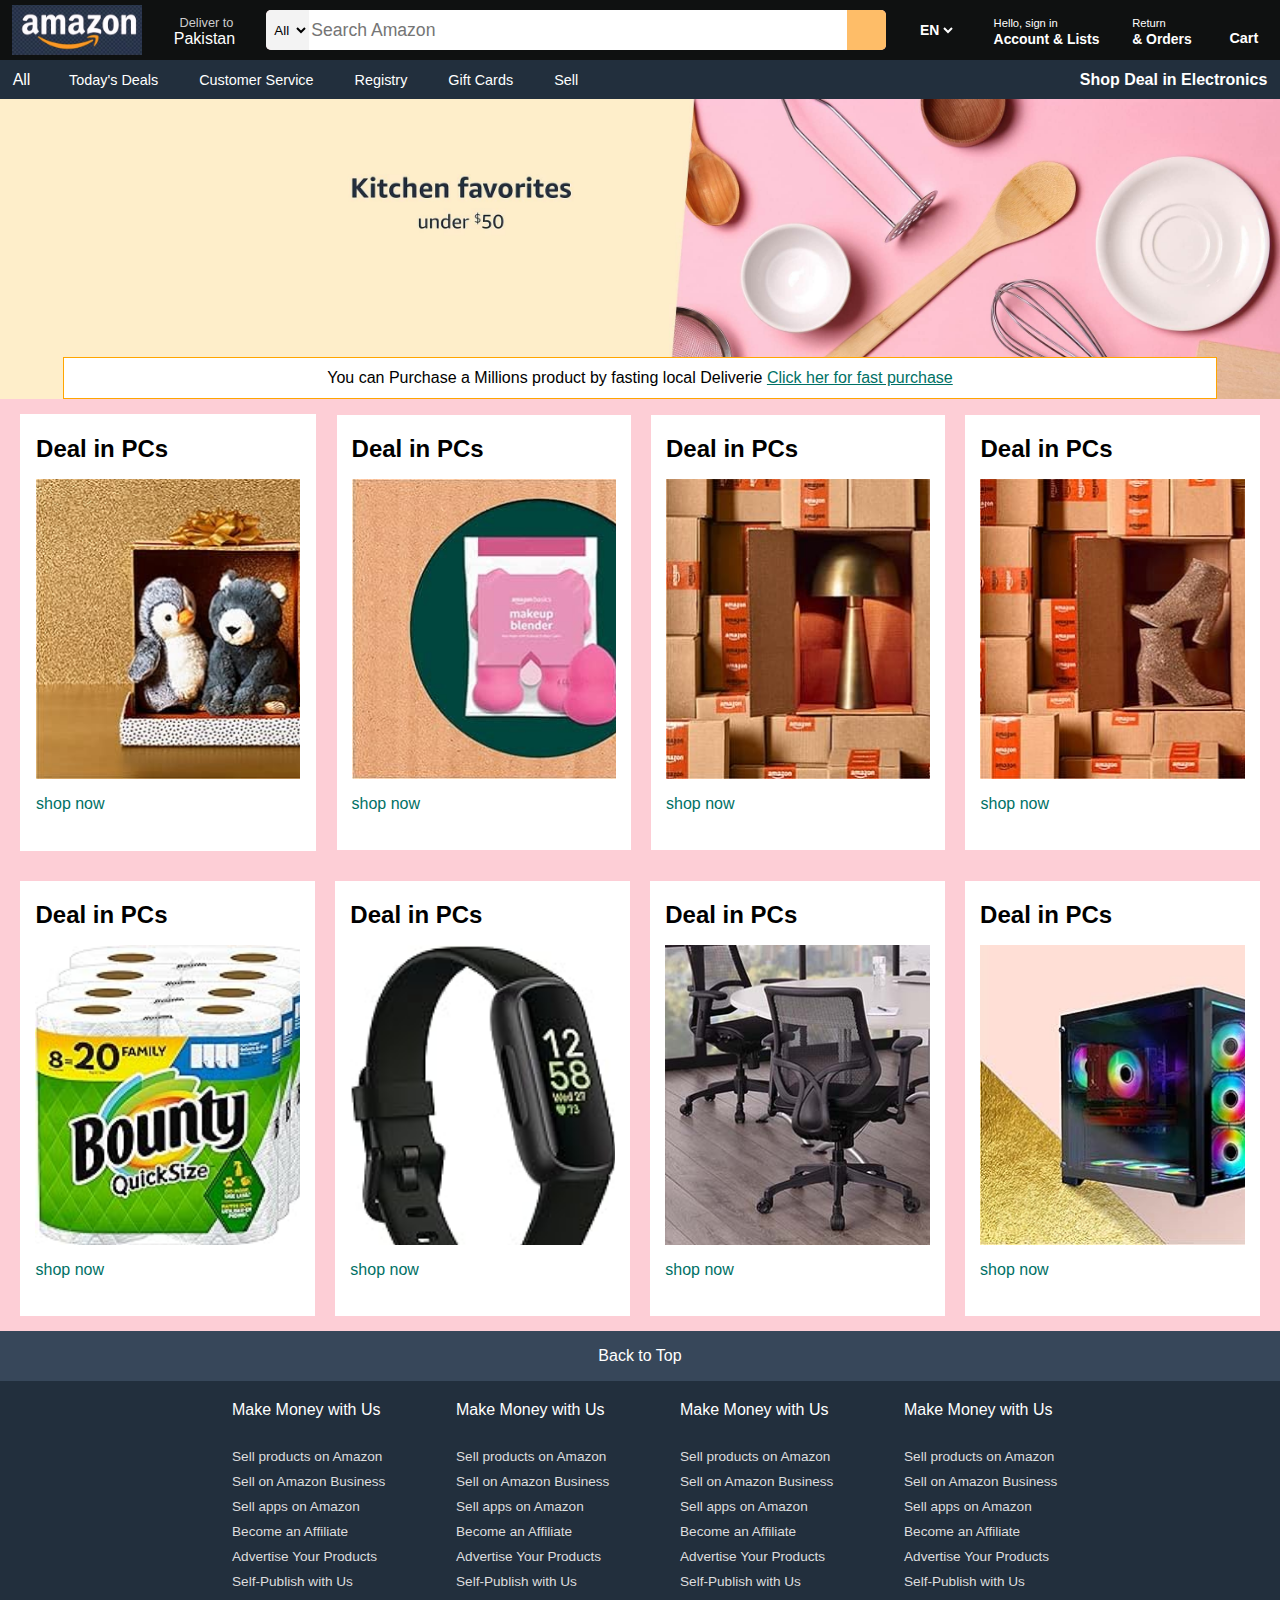
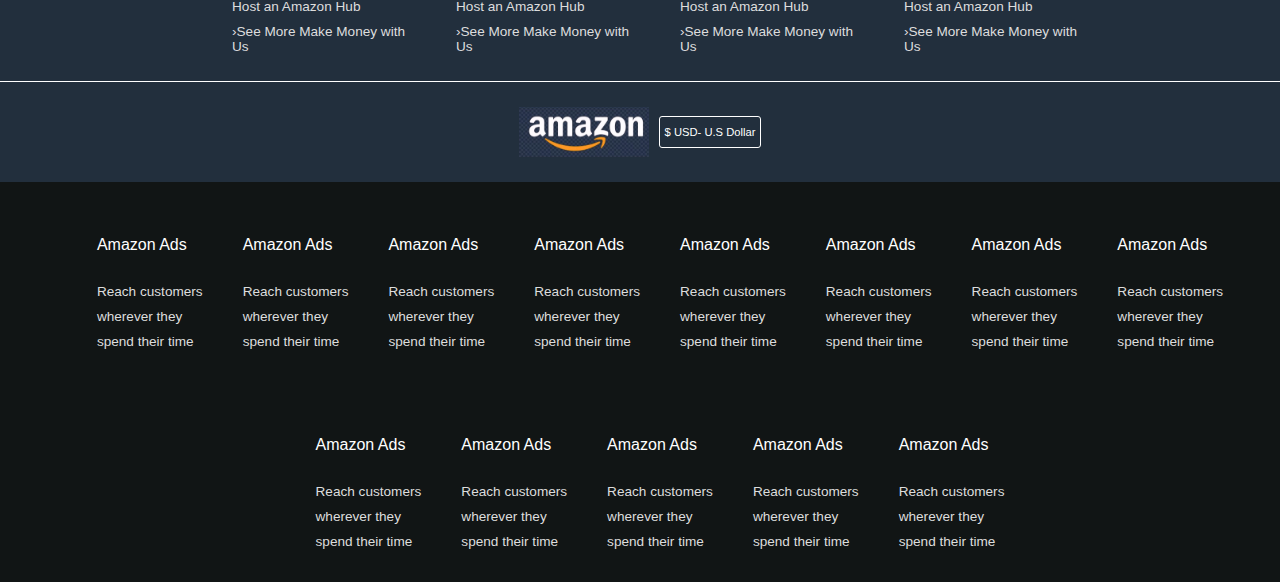
<file: amazon Project html/index.html>
<!DOCTYPE html>
<html lang="en">
<head>
      <meta charset="UTF-8">
      <meta name="viewport" content="width=device-width, initial-scale=1.0">
      <title>M.Asif Amazon project</title>
      <link rel="icon" href="my-image.jpg">
      <link rel="stylesheet" href="https://cdnjs.cloudflare.com/ajax/libs/font-awesome/6.6.0/css/all.min.css" integrity="sha512-Kc323vGBEqzTmouAECnVceyQqyqdsSiqLQISBL29aUW4U/M7pSPA/gEUZQqv1cwx4OnYxTxve5UMg5GT6L4JJg==" crossorigin="anonymous" referrerpolicy="no-referrer" />
      <link rel="stylesheet" href="style.css">
</head>
<body>
      <header>
            <div class="navbar">
            <div class="nav-logo Border">
                  <div class="logo"></div>
            </div>
            <div class="nav-address Border">
                  <p class="add-first">Deliver to</p>
                  <div class="add-icon">
                        <i class="fa-solid fa-location-dot"></i>
                        <p class="add-second"> Pakistan</p>
                  </div>
            </div>
            <div class="nav-search">
                  <select class="search-select"><option>All</option></select>
                  <input placeholder="Search Amazon" class="search-input">
                  <div class="search-icon">
                        <i class="fa-solid fa-magnifying-glass"></i>
                  </div>
                  </div>
                  <div class="language Border">
                        <i class="fa-brands fa-font-awesome"></i>
                        <select class="en"><option>EN</option></select>

                  </div>
                  <div class=" hello Border"><p><span>Hello, sign in</span></p>
                        <p class="sign-in">Account & Lists</p>
                  </div>
                  <div class="hello Border"><p><span>Return</span></p>
                        <p class="sign-in">& Orders</p>
                  </div>
                  <div class="nav-cart Border">
                        <i class="fa-solid fa-cart-plus"></i>
                        <p class="cart">Cart</p>
                  </div>

            </div>
            <!-- second row -->
             <div class="panel">
             <div class="all-icon Border">
                  <i class="fa-solid fa-bars"></i>
                  All
             </div>
             <div class="panel-item">
                  <p class="Border">Today's Deals</p>
                 <p class="Border">Customer Service</p> 
                  <p class="Border">Registry</p>
                  <p class="Border">Gift Cards</p>
                  <p class="Border">Sell</p>
             </div>
             <div class="panel-deal Border">
                  Shop Deal in Electronics
             </div>
             
            </div>
      </header>
      <div class="hero-section">
            <div class="hero-msg Border">
                  <p>You can Purchase a Millions product by fasting local Deliverie <a href="#">Click her for fast purchase</a>
                  </p>
             </div>
      </div>
      <div class="purchase-sector">
            <div class="box1 box Border">
                  <div class="box-content">
                        <h2 class="box-head">Deal in PCs</h2>
                        <div class="box-image" style="background-image:url('image1.jpg');"></div>
                        <p class="box-foot">shop now</p>
                  </div></div>
            <div class="box2 box">
                  <div class="box-content">
                  <h2 class="box-head">Deal in PCs</h2>
                  <div class="box-image" style="background-image:url('image2.jpg');"></div>
                  <p class="box-foot">shop now</p>
            </div></div>
            <div class="box3 box">
                  <div class="box-content">
                  <h2 class="box-head">Deal in PCs</h2>
                  <div class="box-image" style="background-image:url('image3.jpg');"></div>
                  <p class="box-foot">shop now</p>
            </div></div>
            <div class="box4 box">
                  <div class="box-content">
                  <h2 class="box-head">Deal in PCs</h2>
                  <div class="box-image" style="background-image:url('image4.jpg');"></div>
                  <p class="box-foot">shop now</p>
            </div></div>
            <div class="box1 box">
                  <div class="box-content">
                        <h2 class="box-head">Deal in PCs</h2>
                        <div class="box-image" style="background-image:url('image5.jpg');"></div>
                        <p class="box-foot">shop now</p>
                  </div></div>
            <div class="box2 box">
                  <div class="box-content">
                  <h2 class="box-head">Deal in PCs</h2>
                  <div class="box-image" style="background-image:url('image6.jpg');"></div>
                  <p class="box-foot">shop now</p>
            </div></div>
            <div class="box3 box">
                  <div class="box-content">
                  <h2 class="box-head">Deal in PCs</h2>
                  <div class="box-image" style="background-image:url('image7.jpg');"></div>
                  <p class="box-foot">shop now</p>
            </div></div>
            <div class="box4 box">
                  <div class="box-content">
                  <h2 class="box-head">Deal in PCs</h2>
                  <div class="box-image" style="background-image:url('image8.jpg');"></div>
                  <p class="box-foot">shop now</p>
            </div></div>
      </div>
      <footer>
            <div class="footer-panel1">
                  Back to Top
            </div>
            <div class="footer-panel2">
                  <ul>
                        <p>Make Money with Us</p>
                        <a href="#">Sell products on Amazon</a>
                        <a href="#">Sell on Amazon Business</a>
                        <a href="#">Sell apps on Amazon</a>
                        <a href="#">Become an Affiliate</a>
                        <a href="#">Advertise Your Products</a>
                        <a href="#">Self-Publish with Us</a>
                        <a href="#">Host an Amazon Hub</a>
                        <a href="#">›See More Make Money with Us</a>
                  </ul>
                  <ul>
                        <p>Make Money with Us</p>
                        <a href="#">Sell products on Amazon</a>
                        <a href="#">Sell on Amazon Business</a>
                        <a href="#">Sell apps on Amazon</a>
                        <a href="#">Become an Affiliate</a>
                        <a href="#">Advertise Your Products</a>
                        <a href="#">Self-Publish with Us</a>
                        <a href="#">Host an Amazon Hub</a>
                        <a href="#">›See More Make Money with Us</a>
                  </ul>
                  <ul>
                        <p>Make Money with Us</p>
                        <a href="#">Sell products on Amazon</a>
                        <a href="#">Sell on Amazon Business</a>
                        <a href="#">Sell apps on Amazon</a>
                        <a href="#">Become an Affiliate</a>
                        <a href="#">Advertise Your Products</a>
                        <a href="#">Self-Publish with Us</a>
                        <a href="#">Host an Amazon Hub</a>
                        <a href="#">›See More Make Money with Us</a>
                  </ul>
                  <ul>
                        <p>Make Money with Us</p>
                        <a href="#">Sell products on Amazon</a>
                        <a href="#">Sell on Amazon Business</a>
                        <a href="#">Sell apps on Amazon</a>
                        <a href="#">Become an Affiliate</a>
                        <a href="#">Advertise Your Products</a>
                        <a href="#">Self-Publish with Us</a>
                        <a href="#">Host an Amazon Hub</a>
                        <a href="#">›See More Make Money with Us</a>
                  </ul>
            </div>
            <div class="footer-panel3">

                  <div class="logo">
                  </div>
                  <div class="payment"><p>$ USD- U.S Dollar</p></div>
            </div>
            <div class="footer-panel4">
                  <ul>
                        <p>Amazon Ads</p>
                              <a>Reach customers</a>
                              <a >wherever they</a>
                              <a>spend their time</a>
                  </ul>
                  <ul>
                        <p>Amazon Ads</p>
                              <a>Reach customers</a>
                              <a >wherever they</a>
                              <a>spend their time</a>
                  </ul>
                  <ul>
                        <p>Amazon Ads</p>
                              <a>Reach customers</a>
                              <a >wherever they</a>
                              <a>spend their time</a>
                  </ul>
                  <ul>
                        <p>Amazon Ads</p>
                              <a>Reach customers</a>
                              <a >wherever they</a>
                              <a>spend their time</a>
                  </ul>
                  <ul>
                        <p>Amazon Ads</p>
                              <a>Reach customers</a>
                              <a >wherever they</a>
                              <a>spend their time</a>
                  </ul>
                  <ul>
                        <p>Amazon Ads</p>
                              <a>Reach customers</a>
                              <a >wherever they</a>
                              <a>spend their time</a>
                  </ul>
                  <ul>
                        <p>Amazon Ads</p>
                              <a>Reach customers</a>
                              <a >wherever they</a>
                              <a>spend their time</a>
                  </ul>
                  <ul>
                        <p>Amazon Ads</p>
                              <a>Reach customers</a>
                              <a >wherever they</a>
                              <a>spend their time</a>
                  </ul>
                  <ul>
                        <p>Amazon Ads</p>
                              <a>Reach customers</a>
                              <a >wherever they</a>
                              <a>spend their time</a>
                  </ul>
                  <ul>
                        <p>Amazon Ads</p>
                              <a>Reach customers</a>
                              <a >wherever they</a>
                              <a>spend their time</a>
                  </ul>
                  <ul>
                        <p>Amazon Ads</p>
                              <a>Reach customers</a>
                              <a >wherever they</a>
                              <a>spend their time</a>
                  </ul>
                  <ul>
                        <p>Amazon Ads</p>
                              <a>Reach customers</a>
                              <a >wherever they</a>
                              <a>spend their time</a>
                  </ul>
                  <ul>
                        <p>Amazon Ads</p>
                              <a>Reach customers</a>
                              <a >wherever they</a>
                              <a>spend their time</a>
                  </ul>

            </div>
      </footer>
</body>
</html>
</file>
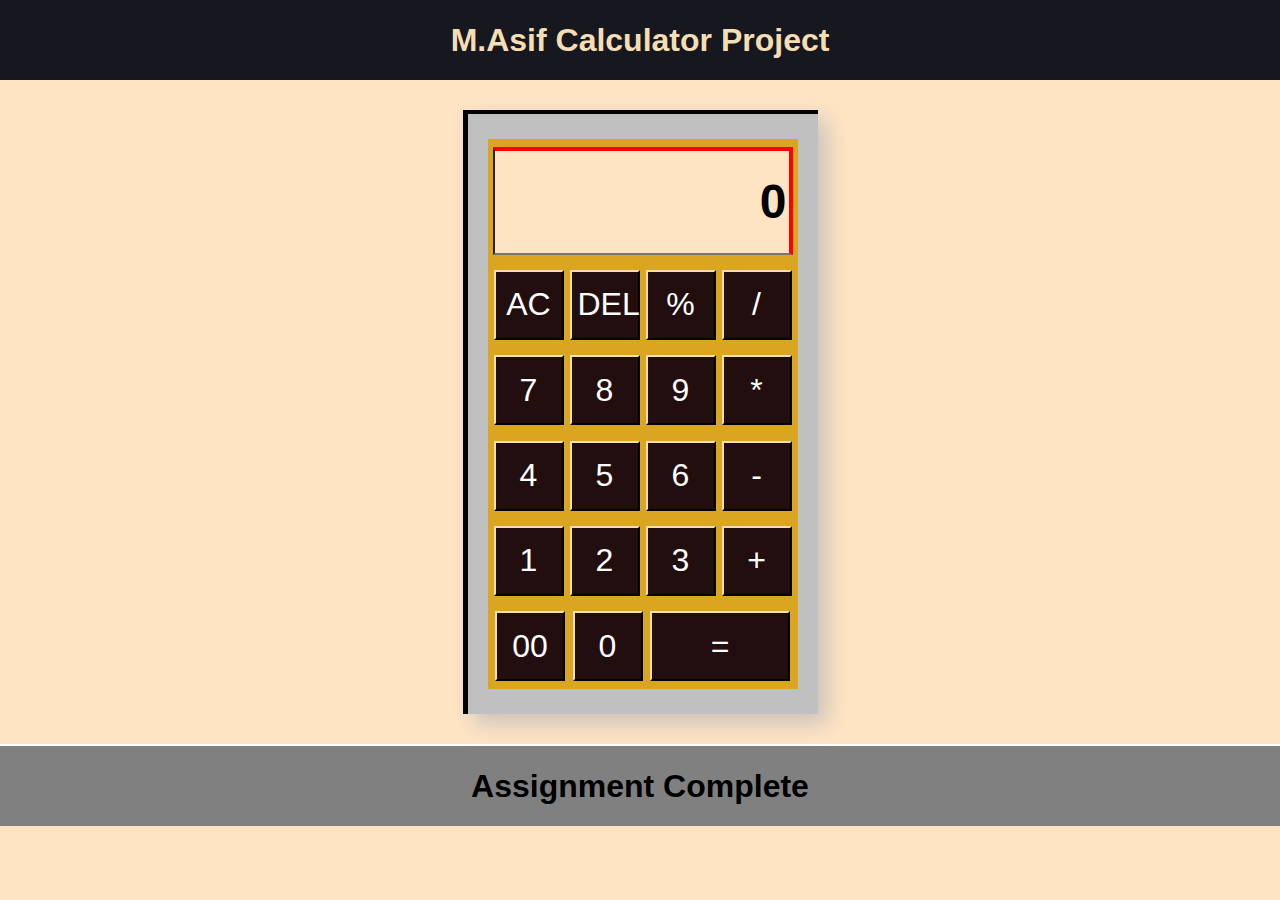
<file: Calculator html/index.html>
<!DOCTYPE html>
<html lang="en">
<head>
      <meta charset="UTF-8">
      <meta name="viewport" content="width=device-width, initial-scale=1.0">
      <title>My Calculator</title>
      <link rel="stylesheet" href="style.css">
      <script src="calculator.js"></script>
</head>
<body>
      <header>
            
            <div class="head">M.Asif Calculator Project</div>
      </header>

      <main>
      <div class="container">
            
      <div class="container2">
            <div class="display"><input type="text" value="0" class="screen" id="display"></div>
            <button class="button" value="AC" onclick="all_clear()">AC</button>
            <button class="button" value="DEL" onclick="del()">DEL</button>
            <button class="button operator" value="%" onclick="operator('%')">%</button>
            <button class="button operator" value="/" onclick="operator('/')">/</button>
            <button class="button" value="7" onclick="NumberClick('7')" >7</button>
            <button class="button" value="8" onclick="NumberClick('8')">8</button>
            <button class="button" value="9" onclick="NumberClick('9')">9</button>
            <button class="button operator" value="*" onclick="operator('*')">*</button>
            <button class="button" value="4" onclick="NumberClick('4')">4</button>
            <button class="button" value="5" onclick="NumberClick('5')">5</button>
            <button class="button" value="6" onclick="NumberClick('6')">6</button>
            <button class="button operator" value="-" onclick="operator('-')">-</button>
            <button class="button" value="1" onclick="NumberClick('1')">1</button>
            <button class="button" value="2" onclick="NumberClick('2')">2</button>
            <button class="button" value="3" onclick="NumberClick('3')">3</button>
            <button class="button operator" value="+" onclick="operator('+')">+</button>
            <button class="button" value="00" onclick="NumberClick('00')">00</button>
            <button class="button" value="0" onclick="NumberClick('0')">0</button>
            <button class=" operator equal" value="=" onclick="result()">=</button>
      </div>
</div>
</main>
<div class="footer">Assignment Complete</div>
</body>
</html>
</file>
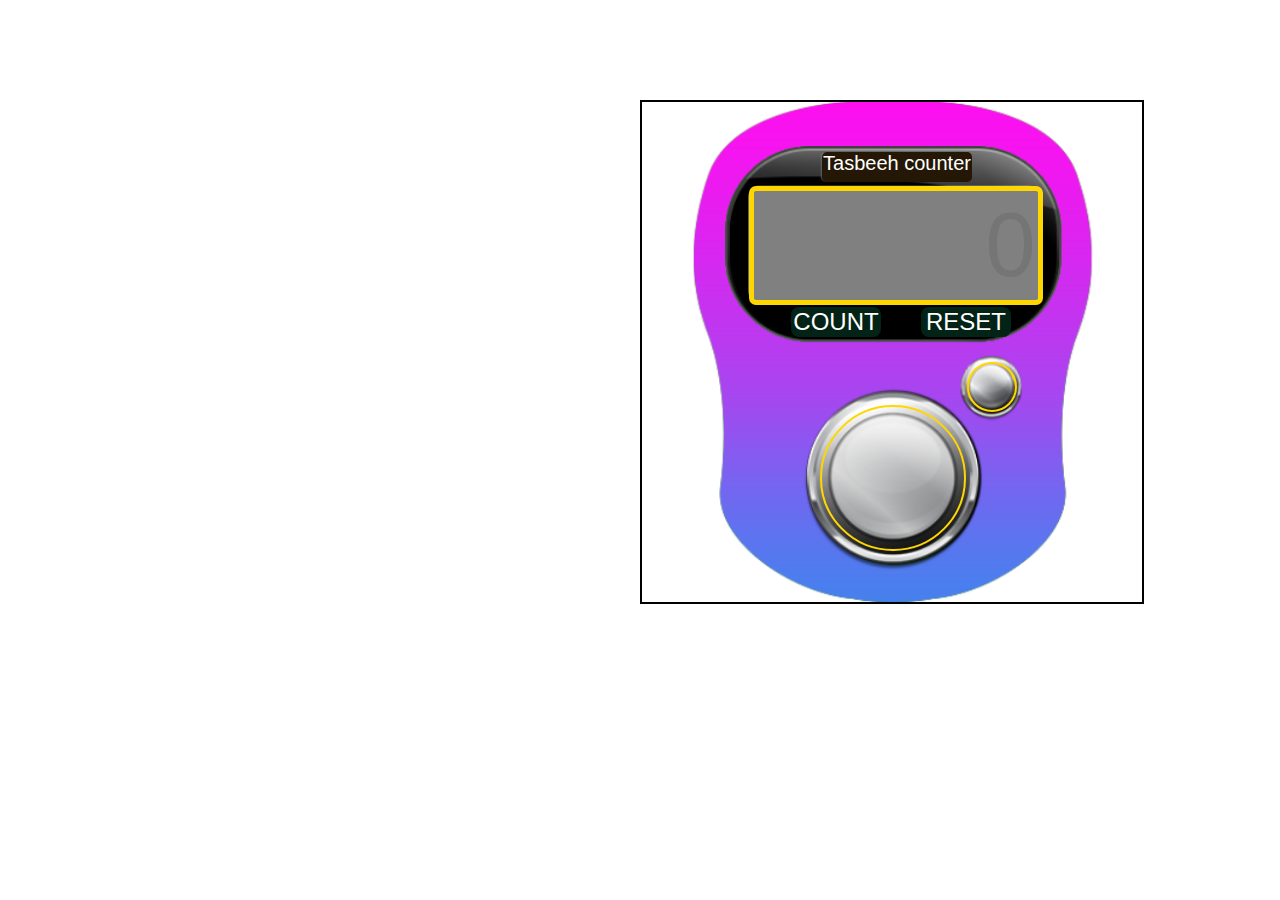
<file: Tasbeeh/index.html>
<!DOCTYPE html>
<html lang="en">
<head>
      <meta charset="UTF-8">
      <meta name="viewport" content="width=device-width, initial-scale=1.0">
      <title>Tasbeeh</title>
      <link rel="stylesheet" href="https://cdnjs.cloudflare.com/ajax/libs/font-awesome/6.6.0/css/all.min.css" integrity="sha512-Kc323vGBEqzTmouAECnVceyQqyqdsSiqLQISBL29aUW4U/M7pSPA/gEUZQqv1cwx4OnYxTxve5UMg5GT6L4JJg==" crossorigin="anonymous" referrerpolicy="no-referrer"/>
      <link rel="stylesheet" href="style.css">
      <script src="tasbeeh.js"></script>
</head>
<body>
      <main>
            <div class="tasbeeh">
                  <div class="heading"><p class="text">Tasbeeh counter</p></div>
                  <input type="text" id="screen" placeholder="0" class="screen">
                  <br>
                  <div class="tittle1">
                  <div class="tittle">COUNT</div>
                  <div class="tittle">RESET</div>
            </div>
                  <button class="reset-button" onclick="ResetClick()"></button>
                  <br>
                  <button class="count-button" onclick="CountClick()"></button>
            </div>
      </main>
</body>
</html>
</file>
<file: amazon Project html/style.css>
* {
margin: 0;
font-family: Arial;
border: border-box;
}


.navbar{
      background-color:#0f1111;
      height: 60px;
      color: white;
      display: flex;
      align-items: center;
      justify-content: space-evenly;

}

.nav-logo{
      height: 50px;
      width:130px ;

}
.logo{
      height: 50px;
      width: 130px;
      background-image: url("amazon.jpg");
      background-size:cover;
         
}
 
.Border{
      border: 1.5px solid transparent;
}

.Border:hover{
      border: 1.5px solid white;
      font-size: 0.95em;
}

.nav-address{
      height: 40px;
      width: 100px;
      padding-top: 10px;
}

.add-first{
      color: #cccccc;
font-size: 0.8rem;
margin-left:25px;
}
.add-second{
font-size: 1rem;
}
.add-icon{
      display: flex;
      align-items: center;
      justify-content: center;;
      margin-left: 0px; 
}

/* nav-search designing */

.nav-search{
      display: flex;
      justify-content: space-evenly;
      background-color: pink;
      width: 620px;
      height: 40px;
      border-radius: 5px;
}
.nav-search:hover{
      border: 3px solid orange;
}
.search-select{
      background-color: #f3f3f3;
      width: 50px;
      text-align: center;
      border-top-left-radius: 5px;
      border-bottom-left-radius: 5px;
      border: none;
}
.search-input{
      width: 100%;
      font-size: 1.1rem;
      border: none;
}
.search-icon{
      width: 45px;  
      display: flex;
      justify-content: center;
      align-items: center;
      font-size: 1.2rem;
      background-color: #febd68;
      border-top-right-radius: 5px;
      border-bottom-right-radius: 5px;
      color: #0f1111;

}
.language{
      display: flex;
      padding: 15px;
}
.language i{
      font-size: 1rem;
}
.en{
      background-color: #0f1111;
      color: white;
      font-weight: 600;
      font-size: 0.87rem;
      border: none;
      margin-left: 3px;

}
.hello{
      padding: 10px;
}
span{
      font-size: 0.7rem;
      ;
}
.sign-in{
      font-size: 0.87rem;
      font-weight: 600;
}

.nav-cart{
      display: flex;
      align-items: center;
      padding: 10px;
}
.nav-cart i{
      font-size: 2rem;
      font-weight: 600;
}
.cart{
      font-size: 0.9rem;
      font-weight: 600;
      margin-top: 15px;
      margin-left: 5px;
}
/* second-panel */

.panel{
      height: 39px;
      background-color: #222f3d;
      color: white;
      display: flex;
      align-items: center;
      justify-content: space-evenly;
}
.all-icon{
      padding: 10px;
}
.panel-item p {
      display: inline;
      margin-left: 15px;
      padding: 10px;
}
.panel-item{
      width: 80%;
      font-size: 0.9rem;
      font-weight: 300;

}
.panel-deal{
      font-size: 1rem;
      font-weight: 600;
      padding: 10px;
}

.hero-section{
     background-image: url("hero-image.jpg"); 
     height: 300px;
     background-size: cover;
     display: flex;
     justify-content: center;
     align-items:flex-end;
}
.hero-msg{
      height: 40px;
      width: 90%;
      background-color: white;
      color: black;
      display: flex;
      align-items: center;
      justify-content: center;
      border: 1px solid orange;
}
.hero-msg a {
      color: #007165;
}

.purchase-sector{
      display: flex;
      flex-wrap: wrap;
      justify-content: space-evenly;
      align-items: center;
      background-color: rgb(253, 206, 214);
      
      
      
}
.box-content{
      margin-left: 15px;
      margin-right: 15px;
     

}
.box{
      height: 400px;
      width: 23%;
      background-color: white;   
      padding: 20px 0px 15px; 
      margin-top: 15px;
      margin-bottom: 15px; 
}

.box-image{
height: 300px;
background-size: cover;
margin-top: 1rem;
margin-bottom: 1rem;
}
.box-head{

}
.box-foot{
color:#007165;
}

/* footer design */
footer{
     
}
.footer-panel1{
      background-color: #37475a;
      color: white;
      height: 50px;
      display: flex;
      justify-content: center;
      align-items: center;
}
.footer-panel2{
      background-color: #222f3d;
      color: white;
      height: 300px;
      display: flex;
      justify-content:space-evenly;
      padding-left: 15%;
      padding-right: 15%;

}
ul p{
      margin-top: 20px;
      margin-bottom: 30px;
      font-weight: 400;

}
ul a{
      text-decoration: none;
      display: block;
      color: #dddddd;
      margin-top: 10px;
      font-size: 0.85rem;
}

.footer-panel3{
      height: 100px;
      background-color:#222f3d ;
      border-top: 1px solid white;
      display: flex;
      justify-content:center;
      align-items: center;
}
.logo{
      background-image: url("amazon.jpg");
}
.payment{
      height: 30px;
      width: 100px;
      border: 0.7px solid white;
      color: white;
      border-radius: 3px;
      font-size: 0.7rem;
      display: flex;
      align-items: center;
      justify-content: center;
      margin-left: 10px;
}

.footer-panel4{
      height: 400px;
      background-color: #111515;
      color: white;
      display: flex;
      align-items: center;
      justify-content: center;
      flex-wrap: wrap;
}
</file>
<file: Calculator html/style.css>
*{
      margin: 0;
      font-family: arial;
      border: border-box;
      background-color: bisque;
}

.head{
      height: 80px;
      background-color: rgb(23, 23, 32);
      color: wheat;
      font-size: xx-large;
      font-weight: 600;
      display: flex;
      align-items: center;
      justify-content: center;
}
main{
      margin: 0;
      display: flex;
      justify-content: center;
      align-items: center;
}
.container{
      margin-top: 30px;
      height: 600px;
      width: 350px;
      background-color: silver;
      color: white;
      display: flex;
      justify-content: center;
      align-items: center;
      border-top: 4px solid black;
      border-left: 5px solid black;
      box-shadow: 10px 10px 20px 0 rgba(187, 185, 185, 0.736);
     
      
}

.footer{
      height: 80px;
      background-color: grey;
      border-top:2px solid white;
      font-size: xx-large;
      font-weight: 600;
      display: flex;
      justify-content: center;
      align-items: center;
      margin-top: 30px;
}

.screen{

      height: 100px;
      width: 290px;
      font-size: 3rem;
      font-weight: 600;
      border-top: 4px solid red;
      border-right: 4px solid red;
      text-align: end;
    
}

.container2{
      margin: 20px;
      height: 550px;
      width: 310px;
      background-color: goldenrod;
      flex-wrap: wrap;
      display: flex;
      align-items: center;
      justify-content: center;
      justify-content: space-evenly;
}

.button{
      height: 70px;
      width: 70px;
      display: inline;
     justify-content: center;
     align-items: center;  
     font-size: 2rem;
     font-weight: 500;
     color: white;
     background-color: rgb(34, 14, 15);
     border-top: 2px solid wheat;
     border-left:2px solid wheat;
}
.button:active{
      border-bottom: 2px solid wheat;
     border-right:2px solid wheat;
     font-size: 1.8rem;
}
.button:focus{
      color: rgb(239, 137, 12);
}
.button:hover{
      height: 72px;
      width: 72px;
      font-size: 2.1rem;
}
.equal{
      height: 70px;
      width: 140px;
      font-size: 2rem;
      font-weight: 500;
      color: white;
      background-color: rgb(34, 14, 15);
      border-top: 2px solid wheat;
      border-left:2px solid wheat;
}
.equal:active{
      border-bottom: 2px solid wheat;
     border-right:2px solid wheat;
     font-size: 1.8rem;
}
.equal:focus{
      color: rgb(239, 137, 12);
}
.equal:hover{
      height: 72px;
      width: 142px;
      font-size: 2.1rem;
}
</file>
<file: Tasbeeh/style.css>
body{
      margin: 0px;
      padding: 0px;
      border: border-box;
      display: flex;
      justify-content: center;
}

.tasbeeh{
      height: 500px;
      width: 500px;
      background-image: url('tasbeehImage.png');
      background-size: cover;
      border: 2px solid black;
      margin-top: 100px;
     position: absolute;

   
}

.heading{
      background-color: rgb(36, 23, 6);
      width: 150px;
      height: 30px;
      border-radius: 5px;
      margin-top: 50px;
      margin-left:36% ;
      color:white;
      font-size:20px;
      margin-bottom: 0px;

}
.text{
      display: flex;
      justify-content: center;
      align-items: center;
      font-family: arial;
}
.screen{
      position: absolute;
      height: 107px;
      top: 84px;
      margin-left: 21.3%;
      width: 280px;
      border-radius: 7px;
      border:5px solid gold;
      background-color: grey;
      font-size: 90px;
      font-weight: 300;
      text-align: end;
      color: white;
}
.tittle1{
      /* display: flex; */
      position: absolute;
      top:205px;
      display: flex;
      left: 29.8%;
      
}
.tittle{
      color: white;
      margin-right: 40px;
      height: 30px;
      width: 90px;
      background-color: rgb(3, 35, 22);
      display: flex;
      align-items: center;
      font-family: arial;
      color:white;
      font-size:x-large;
      justify-content: center;
      border-radius: 8px;
}
.reset-button{
      position: absolute;
      height: 50px;
      width: 50px;
      border-radius: 50%;
      top: 260px;
      left: 325px;
      border: 2px solid gold;
      background-color:transparent
}

.count-button{
      position: absolute;
      height: 146px;
      width: 146px;
      border-radius: 50%;
      top: 303px;
      left: 178px;
      border: 2px solid gold;
      background-color:transparent;
}
.count-button:hover{
      
      border: 5px solid gold;
}
.count-button:active{
     
      border: 4px solid black 
}
.reset-button:hover{
      
      border: 5px solid gold;
}
.reset-button:active{
     
      border: 4px solid black 
}

@media(min-width:300px)and (max-width:600px){
      body{
size-adjust: 100%;
      }
}
</file>
